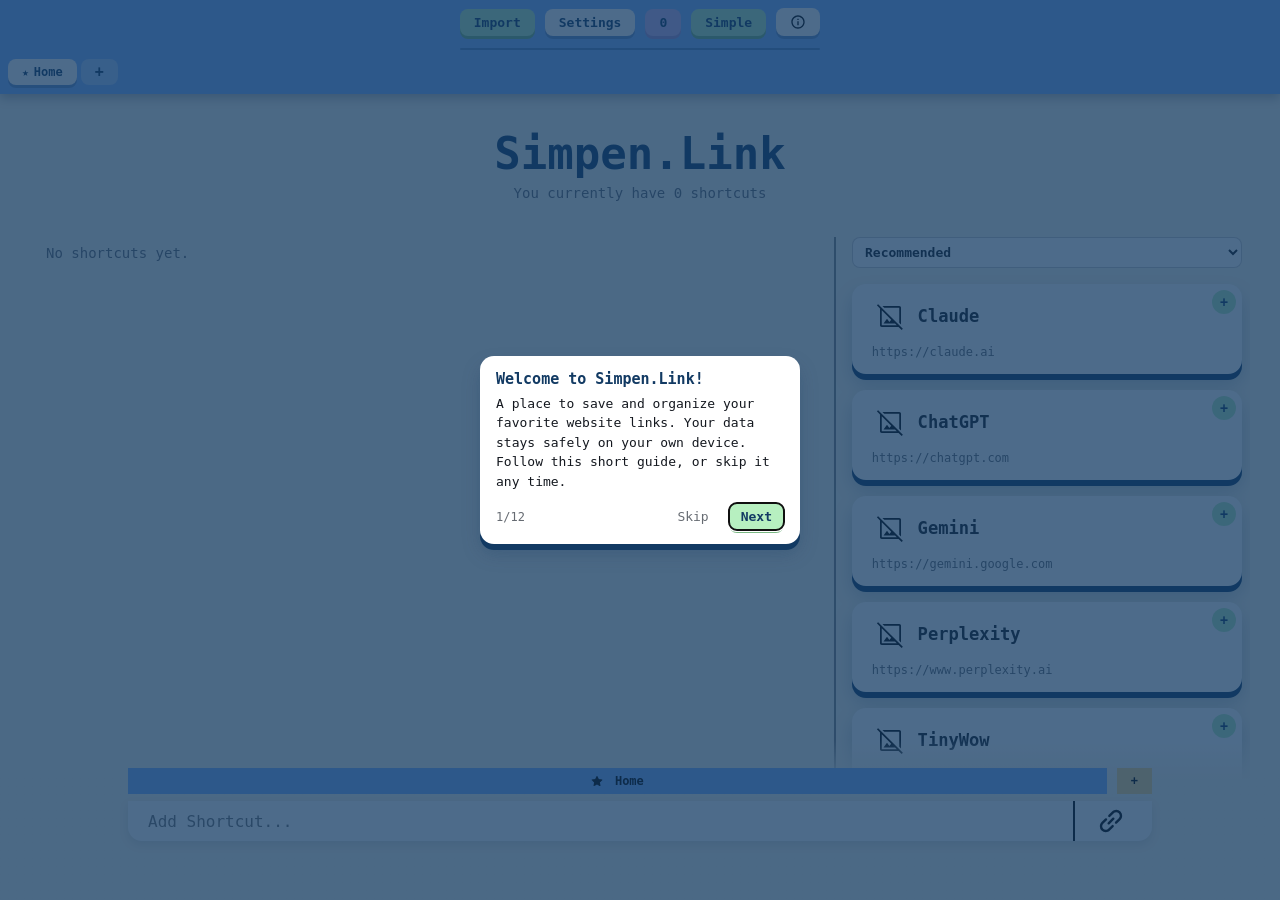
<file: index.html>
<!DOCTYPE html>
<html lang="id">

<head>
  <meta charset="UTF-8">
  <meta name="viewport" content="width=device-width, initial-scale=1.0">

  <meta name="google-site-verification" content="yeKXPwgia8Vrfx_k3POxWbb8gxTLX3db5_NfT2pNmjE" />

  <title>Simpen.Link</title>
  <link rel="icon" type="image/svg+xml" href="Image/LOGO.svg">

  <link rel="manifest" href="manifest.json">
  <meta name="theme-color" content="#7fb3ff">
  <link rel="apple-touch-icon" href="Image/icon-192.png">
  <meta name="apple-mobile-web-app-capable" content="yes">

  <meta name="description" content="Simpan dan atur shortcut website favoritmu. Tanpa akun, data tersimpan di perangkatmu.">
  <meta property="og:title" content="Simpen.Link">
  <meta property="og:description" content="Simpan dan atur shortcut website favoritmu. Tanpa akun.">
  <meta property="og:image" content="Image/icon-512.png">

  <script>try{var t=JSON.parse(localStorage.getItem("ShortcutSettings")).theme;if(t==="dark"||t==="light")document.documentElement.dataset.theme=t}catch(e){}</script>

  <link rel="stylesheet" href="base.css">
  <link rel="stylesheet" href="layout.css">
  <link rel="stylesheet" href="spotlight.css">
</head>

<script>
  if ("serviceWorker" in navigator) {
    window.addEventListener("load", () => navigator.serviceWorker.register("sw.js"));
  }
</script>

<body class="page-home">
  <div id="app-scale">
    <div class="simple-top">
      <button type="button" id="view-toggle" class="bulk-btn bulk-cancel">Lengkap</button>
    </div>

    <div class="textbox-wrapper mode-link">
      <div class="textbox-inner">
        <button type="button" class="copy" aria-label="Salin teks"><img src="Image/copy.svg" alt=""></button>
        <div class="LV1"></div>
        <button type="button" class="cancel" aria-label="Hapus teks"><img src="Image/cancel.svg" alt=""></button>
        <input class="main" type="text" placeholder="Add Shortcut..." aria-label="Input" autofocus>
        <div class="LV"></div>
        <div class="mode-icon-box" role="button" aria-label="Ganti mode / kirim">
          <img class="mode-icon" src="Image/link.svg" alt="">
        </div>
      </div>
    </div>

    <button type="button" class="more" aria-label="Menu lainnya"><img src="Image/more.svg" alt=""></button>

    <div class="field a-name-field">
      <input type="text" class="a-name" placeholder="Add Name..." aria-label="Nama">
    </div>
    <div class="field a-note-field">
      <textarea class="a-note" placeholder="Add Note..." aria-label="Catatan"></textarea>
    </div>

    <div class="List"></div>

    <div class="bottom-fade"></div>
    <div class="shortcuts-grid"></div>
    <input type="file" id="import-file-input" accept=".json,.html,.htm,application/json,text/html" style="display: none;">
  </div>

  <div class="bar">
    <div class="bar-top"> 
      <div class="bar-group" id="bar-home">
        <button id="more-import" class="bar-item bulk-btn bulk-export">Import</button>
        <button id="more-settings" class="bar-item bulk-btn bulk-cancel">Settings</button>
        <button id="more-count" class="bar-item bulk-btn bulk-edit" aria-label="Pilih semua shortcut di list ini">0</button>
        <button id="more-simple" class="bar-item bulk-btn bulk-export">Simpel</button>
        <button id="more-info" class="bar-item bulk-btn bulk-cancel" aria-label="Info"><img src="Image/info.svg" alt=""></button>
      </div>

      <div class="bar-group bar-hide" id="bar-select">
        <span id="bulk-count" class="bar-item bar-hide">0 selects</span>
        <button id="bulk-delete" class="bar-item bar-hide bulk-btn bulk-delete">Delete</button>
        <button id="bulk-edit" class="bar-item bar-hide bulk-btn bulk-edit" aria-label="Edit"><img src="Image/edit.svg" alt=""></button>
        <button id="bulk-pin" class="bar-item bar-hide bulk-btn bulk-pin" aria-label="Pin"><img src="Image/pin.svg" alt=""></button>
        <button id="bulk-export" class="bar-item bar-hide bulk-btn bulk-export">Export</button>
        <button id="bulk-cancel" class="bar-item bar-hide bulk-btn bulk-cancel">X</button>
      </div>
    </div>
    <div class="folder-row" id="folder-row"></div>
  </div>

  <script src="store.js"></script>
  <script src="data.js"></script>
  <script src="system.js"></script>
  <script src="spotlight.js"></script>
  <script src="backup.js"></script>
</body>

</html>
</file>
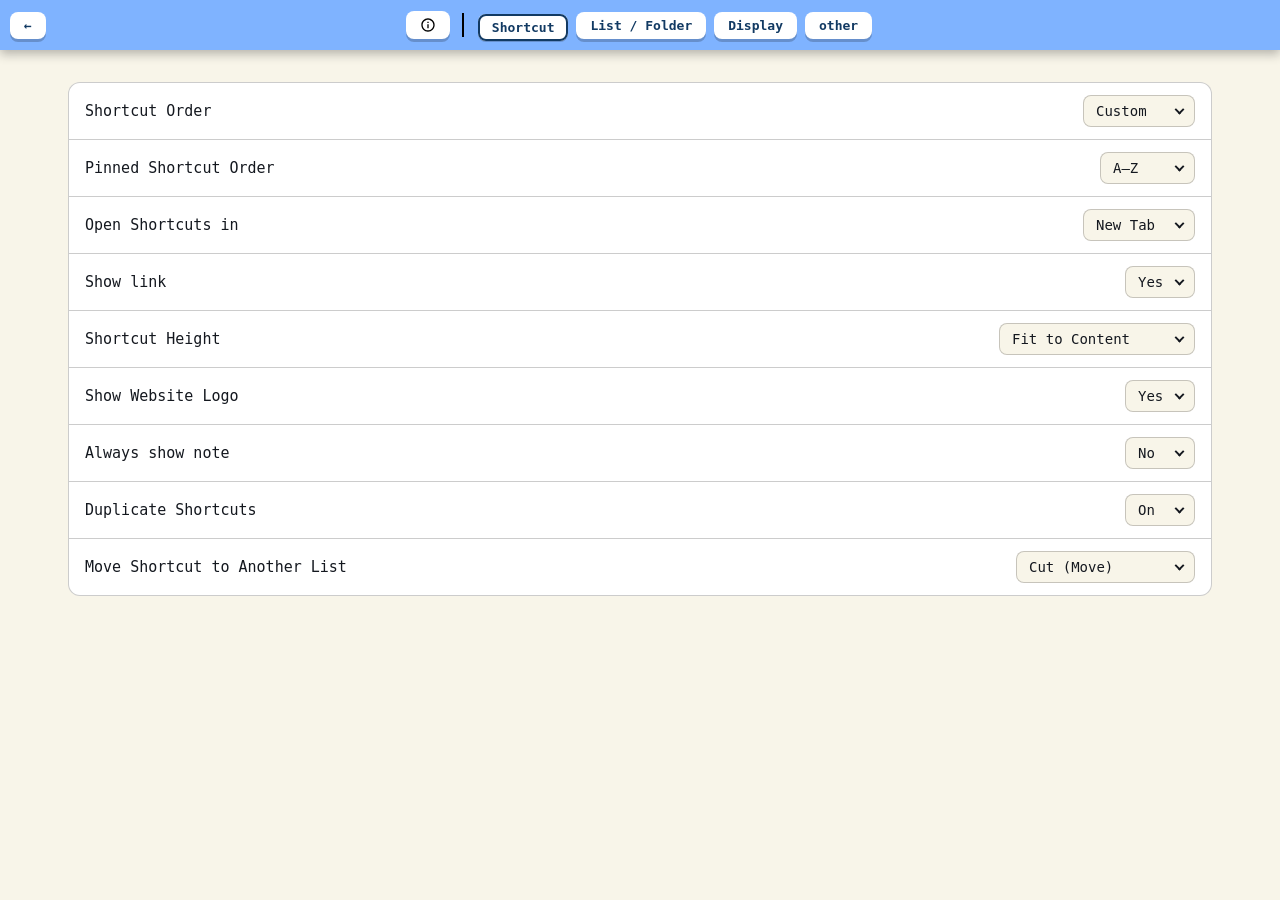
<file: settings.html>
<!DOCTYPE html>
<html lang="id">

<head>
  <meta charset="UTF-8">
  <meta name="viewport" content="width=device-width, initial-scale=1.0">
  <title>Settings</title>
  <link rel="icon" type="image/svg+xml" href="Image/LOGO.svg">

  <link rel="manifest" href="manifest.json">
  <meta name="theme-color" content="#7fb3ff">
  <link rel="apple-touch-icon" href="Image/icon-192.png">
  <meta name="apple-mobile-web-app-capable" content="yes">

  <link rel="stylesheet" href="base.css">
  <link rel="stylesheet" href="settings.css">
  <link rel="stylesheet" href="layout.css">
</head>

<body class="page-settings">
  <div class="bar">
    <button type="button" class="bulk-btn bulk-cancel" id="p-back-btn">←</button>
    <button type="button" class="bulk-btn bulk-cancel" id="p-info-btn" aria-label="Info"><img src="Image/info.svg" alt=""></button>
    
    <div class="LV-bar"></div>
    <!-- tab dibuat oleh settings.js dari SECTIONS (store.js) -->
    <div class="settings-sidebar" id="settings-sidebar"></div>
  </div>

  <div id="app-scale">
    <!-- isi panel dibuat oleh settings.js dari SETTING_DEFS (store.js) -->
    <div class="settings-page" id="settings-page"></div>
  </div>

  <script src="store.js"></script>
  <script src="settings.js"></script>
</body>

</html>
</file>
<file: base.css>
/* base.css — tampilan (warna, font, bayangan, animasi) semua komponen.
Posisi & ukuran blok utama: layout.css. Halaman Settings: settings.css. */
:root {
--c-bg: #F8F5E9;
--c-orange: #ffd98c;
--c-blue: #7fb3ff;
--c-green: #b7f0c0;
--c-navy: #123A63;
--c-ink: #14181F;
--c-muted: #666B72;
--c-danger: #a11f1f;
--font: monospace;

/* tambahan untuk tema terang/gelap */
--c-surface: #ffffff;          /* latar kartu & panel */
--c-heading: #123A63;          /* judul / outline fokus */
--c-selected-bg: #eef5ff;      /* kartu terpilih */
--c-line: rgba(0, 0, 0, 0.2);  /* garis pemisah */
--c-pin: #ffcc33;
--icon-filter: none;           /* ikon hitam di kartu dibalik di mode gelap */
color-scheme: light;
}

/* ---------- tema gelap ---------- */
:root[data-theme="dark"] {
--c-bg: #151a21;
--c-surface: #222a35;
--c-ink: #e8edf3;
--c-muted: #9aa4b1;
--c-heading: #9cc4ff;
--c-selected-bg: #243a58;
--c-line: rgba(255, 255, 255, 0.25);
--c-pin: #c79a1c;
--icon-filter: invert(1);
color-scheme: dark;
}

/* Tema "Otomatis": ikut pengaturan perangkat, kecuali dipaksa terang */
@media (prefers-color-scheme: dark) {
  :root:not([data-theme="light"]) {
  --c-bg: #151a21;
  --c-surface: #222a35;
  --c-ink: #e8edf3;
  --c-muted: #9aa4b1;
  --c-heading: #9cc4ff;
  --c-selected-bg: #243a58;
  --c-line: rgba(255, 255, 255, 0.25);
  --c-pin: #c79a1c;
  --icon-filter: invert(1);
  color-scheme: dark;
  }
}

*, *::before, *::after { box-sizing: border-box; }
body {
overflow: hidden;
touch-action: manipulation;   /* tanpa zoom dobel-ketuk, supaya dobel-ketuk = salin link */
-webkit-tap-highlight-color: transparent;
background-color: var(--c-bg);
color: var(--c-ink);
font-family: var(--font);
}
button, input, textarea, select { font-family: var(--font); }

/* ---------- efek 3D ---------- */
.ui-3d {
border: none;
border-radius: 14px;
box-shadow: 0 6px 0 var(--c-navy), 0 10px 18px rgba(18, 58, 99, 0.25);
transition: transform 0.12s ease, box-shadow 0.12s ease;
}

.ui-3d:hover {
transform: translateY(-2px);
box-shadow: 0 8px 0 var(--c-navy), 0 12px 20px rgba(18, 58, 99, 0.28);
}

.ui-3d:active {
transform: translateY(5px);
box-shadow: 0 1px 0 var(--c-navy), 0 3px 6px rgba(18, 58, 99, 0.18);
}

/* Pemudar di dasar layar (hiasan). */
.bottom-fade {
background: linear-gradient(to top, var(--c-bg) 0%, var(--c-bg) 75%, color-mix(in srgb, var(--c-bg) 0%, transparent) 100%);
pointer-events: none;
z-index: 2;
}

/* Tautan transparan yang menutupi kartu */
.stretch {
position: absolute;
inset: 0;
z-index: 1;
border-radius: inherit;
}
.stretch:focus-visible { outline: 3px solid var(--c-heading); outline-offset: -3px; }

/* Tombol polos (ikon) */
.cancel, .copy, .note-toggle {
padding: 0;
border: none;
background: none;
cursor: pointer;
}

/* ---------- textbox ---------- */
.textbox-wrapper {
--mode-color: var(--c-blue);
background-color: transparent;
border-radius: 0 0 14px 14px;
overflow: visible;
cursor: text;
z-index: 5;
}

.textbox-wrapper.mode-link   { --mode-color: var(--c-blue); }
.textbox-wrapper.mode-list   { --mode-color: var(--c-orange); }
.textbox-wrapper.mode-search { --mode-color: #8fe3a8; }
.textbox-wrapper.mode-edit   { --mode-color: #c9b8f2; }

.textbox-inner {
position: relative;
z-index: 1;
display: flex;
align-items: center;
gap: 10px;
height: 100%;
background-color: #ffffff;
border-radius: inherit;
box-shadow: 0 4px 10px rgba(30, 41, 59, 0.12);
transition: background-color 0.25s ease;
}

.textbox-wrapper:focus-within .textbox-inner {
background-color: color-mix(in srgb, var(--mode-color) 70%, #ffffff);
}

.textbox-wrapper:focus-within .main { font-weight: 600; }
.main {
flex: 1;
min-width: 0;
height: 100%;
margin-left: 2px;
font-size: 16px;
color: black;
background: transparent;
border: none;
outline: none;
}

.main::placeholder { color: rgba(0, 0, 0, 0.55); }
.mode-icon-box {
display: flex;
align-items: center;
border-radius: 0 0 14px 0;
cursor: pointer;
transition: background-color 0.15s ease;
}

.mode-icon-box:hover  { background-color: color-mix(in srgb, var(--mode-color) 90%, black); }
.mode-icon-box:active { background-color: color-mix(in srgb, var(--mode-color) 80%, black); }
.mode-icon {
width: 32px;
height: 32px;
object-fit: contain;
display: block;
pointer-events: none;
}

.LV  { height: 40px; width: 2px; background-color: black; flex-shrink: 0; }
.LV1 { height: 25px; width: 2px; background-color: black; flex-shrink: 0; margin-left: -3px; }

.cancel, .copy { opacity: 0.8; transition: opacity 0.2s ease; }
.cancel:hover, .copy:hover { opacity: 1; }
.cancel img, .copy img { display: block; width: 100%; height: 100%; }
.cancel { display: block; width: 30px; height: 30px; margin: 0 -5px; }
.textbox-inner:has(.main:placeholder-shown) .cancel { display: none !important; }
.copy   { display: none;  width: 22px; height: 22px; }

.textbox-wrapper.mode-edit .copy { display: block; }
.textbox-wrapper:not(.mode-edit) .LV1 { display: none; }

/* ---------- field Name / Note ---------- */
.field {
    border: none;
    background-color: #A9BCE8;
    box-shadow: 0 3px 6px rgba(94, 62, 21, 0.18);
    opacity: 0;
    pointer-events: none;
    transform: translateY(-6px);
    transition: opacity 0.2s ease, transform 0.2s ease, box-shadow 0.15s ease;
    z-index: 4;
}

.field.visible { opacity: 1; pointer-events: auto; transform: none; }
.field:focus-within {
    box-shadow: 0 4px 10px rgba(18, 58, 99, 0.3);
    outline: 2px solid var(--c-navy);
    outline-offset: -2px;
}

.field input,
.field textarea {
    width: 100%;
    padding: 8px 0;
    border: none;
    outline: none;
    background: transparent;
    font-weight: bold;
    font-size: 12px;
    color: black;
    caret-color: #14b8a6;
}

.field input::placeholder,
.field textarea::placeholder { color: rgba(0, 0, 0, 0.5); }
.field textarea.a-note {
    height: 100%;
    resize: none;
    line-height: 16px;
    overflow-y: auto;
}

/* ---------- list kategori ---------- */
.List {
    display: flex;
    flex-direction: row;
    align-items: center;
    overflow-x: auto;
    overflow-y: hidden;
    overscroll-behavior: none;
    scrollbar-width: none;
    z-index: 5;
    touch-action: pan-x;
    transition: opacity 0.2s ease, height 0.2s ease;
}

.List::-webkit-scrollbar { display: none; }
.List:focus, .List:focus-visible { outline: none; }

.List button {
    display: flex;
    align-items: center;
    justify-content: center;
    gap: 6px;
    flex-shrink: 0;
    overflow: hidden;
    white-space: nowrap;
    background-color: var(--c-orange);
    border: none;
    font-weight: bold;
    font-size: 12px;
    color: black;
    text-align: center;
    cursor: pointer;
    transition: box-shadow 0.3s ease, background-color 0.3s ease, outline-color 0.15s ease;
}

.List button.favorite img { width: 12px; height: 12px; margin-right: 6px; flex-shrink: 0; }
.List button.aktif { background-color: var(--c-blue); }
.List:focus-within button.aktif { outline: 2px solid #36454F; outline-offset: -2px; }
.List.List-hidden { pointer-events: none; opacity: 0; }
.List button.dragging { opacity: 0.4; }
.List button.drop-target { outline: 2px dashed #1e7d3c; outline-offset: -2px; }

.List button .rename-input {
    flex: 1;
    min-width: 0;
    padding: 0;
    border: none;
    outline: none;
    background: transparent;
    font: inherit;
    color: inherit;
}

.List button, .shortcut-box { -webkit-touch-callout: none; -webkit-user-select: none; user-select: none; }
.List button .rename-input { -webkit-user-select: text; user-select: text; }

/* ---------- grid & kartu shortcut ---------- */
.shortcuts-grid {
    display: grid;
    align-content: start;
    overflow-y: auto;
    scrollbar-width: none;
    z-index: 1;
}

.shortcuts-grid::-webkit-scrollbar { display: none; }
.shortcuts-empty {
    grid-column: 1 / -1;
    padding: 8px;
    font-size: 14px;
    color: var(--c-muted);
}

.shortcut-box {
    position: relative;
    display: flex;
    align-items: center;
    background-color: var(--c-surface);
    box-sizing: border-box;
    overflow: hidden;
    user-select: none;
    transition: transform 0.12s ease, box-shadow 0.12s ease, height 0.2s ease, padding 0.2s ease;
}

.shortcut-box:has(.note-toggle:active) {
transform: none;
box-shadow: 0 6px 0 var(--c-navy), 0 10px 18px rgba(18, 58, 99, 0.25);
}

.shortcut-box.dragging { opacity: 0.4; }

/* Hasil pencarian: tag list = pita selebar kartu di paling atas.
   Isi kartu (logo, nama, link) sama persis dengan kartu biasa; kartu hanya bertambah tinggi. */
.shortcut-box.has-tag {
    --tag-fs: max(11px, calc(var(--shortcut-h) * 0.11));
    --tag-h: calc(var(--tag-fs) * 1.3 + 4px);                    /* tinggi tag mengikuti font */
    height: calc(var(--shortcut-h) + var(--tag-h));              /* tambahan tinggi = tinggi tag */
    padding-top: calc(var(--shortcut-h) * 0.2 + var(--tag-h));   /* 0.2 = sama dengan kartu biasa */
    padding-bottom: calc(var(--shortcut-h) * 0.2);
}

.list-tag {
    position: absolute;
    top: 0;
    left: 0;
    right: 0;
    z-index: 2;
    display: block;
    width: 100%;
    margin: 0;
    padding: 2px 12px;
    border: none;
    border-radius: 0;
    background-color: color-mix(in srgb, var(--c-green) 70%, #ffffff);
    font-size: var(--tag-fs);
    line-height: 1.3;
    font-weight: bold;
    color: var(--c-navy);
    text-align: left;
    overflow: hidden;
    text-overflow: ellipsis;
    white-space: nowrap;
    cursor: pointer;
    transition: background-color 0.15s ease;
}

.list-tag:hover { background-color: var(--c-green); }

/* Panel "Sering dibuka": pita biru berisi jumlah dibuka (ukuran sama dengan .list-tag) */
.count-tag {
    position: absolute;
    top: 0;
    left: 0;
    right: 0;
    z-index: 2;
    padding: 2px 12px;
    background-color: var(--c-blue);
    font-size: var(--tag-fs);
    line-height: 1.3;
    font-weight: bold;
    color: var(--c-navy);
    text-align: left;
    overflow: hidden;
    text-overflow: ellipsis;
    white-space: nowrap;
    pointer-events: none;   /* klik tembus ke link kartu */
}

.shortcut-box.dragover { outline: 2px dashed var(--c-heading); outline-offset: -2px; }
.shortcut-main {
flex-shrink: 1;
min-width: 0;
display: flex;
flex-direction: column;
justify-content: center;
}

.shortcut-top {
display: flex;
align-items: center;
gap: 14px;
height: calc(var(--shortcut-h) * 0.39);
min-width: 0;
}

.shortcut-logo-wrap { flex-shrink: 0; }
.shortcut-logo {
display: block;
width: calc(var(--shortcut-h) * 0.42);
height: calc(var(--shortcut-h) * 0.39);
border-radius: calc(var(--shortcut-h) * 0.06);
object-fit: contain;
}

.shortcut-name {
min-width: 0;
max-width: 100%;
margin-left: -6px;
font-size: calc(var(--shortcut-h) * 0.19);
font-weight: bold;
color: var(--c-ink);
overflow: hidden;
text-overflow: ellipsis;
white-space: nowrap;
}

.shortcut-url {
max-width: 100%;
margin-top: calc(var(--shortcut-h) * 0.13);
font-size: max(12px, calc(var(--shortcut-h) * 0.12));
color: var(--c-muted);
overflow: hidden;
text-overflow: ellipsis;
white-space: nowrap;
}

.shortcut-note { display: none; }

.shortcut-box.note-open {
height: auto;               /* tinggi mengikuti baris grid yang diambil */
flex-direction: column;
align-items: stretch;
justify-content: flex-start;
}
.shortcut-box.has-tag.note-open {
min-height: calc(var(--shortcut-h) + var(--tag-h));
max-height: calc(var(--shortcut-h) * 3 + var(--tag-h));
}
.shortcut-box.note-open .shortcut-main { flex: none; max-width: 100%; }

.shortcut-box.note-open .shortcut-note {
display: block;
flex: 1 1 auto;
min-height: 0;
margin-top: 6px;
padding-top: 6px;
border-top: 1px solid var(--c-line);
font-size: max(12px, calc(var(--shortcut-h) * 0.12));
line-height: 1.3;
color: var(--c-muted);
overflow-y: auto;
overflow-wrap: anywhere;
scrollbar-width: none;
}
.shortcut-box.note-open .shortcut-note::-webkit-scrollbar { display: none; }

.note-toggle {
position: relative;
z-index: 2;
flex-shrink: 0;
margin-top: 3px;
margin-right: -15px;
line-height: 0;
}

.oc-note {
display: block;
width: calc(var(--shortcut-h) * 0.50);
height: calc(var(--shortcut-h) * 0.50);
filter: var(--icon-filter);
transition: transform 0.3s ease;
}
.shortcut-box.note-open .oc-note { transform: rotate(90deg); }

/* ========================================== */
/* Bar atas: grup Home (Import/Settings/Info)  */
/* dan grup Seleksi saling menggantikan        */
/* ========================================== */
.bar {
    position: absolute;
    top: 0;
    left: 0;
    width: 100%;
    height: var(--bar-h);
    display: flex;
    align-items: center;
    justify-content: center;   /* seluruh isi bar selalu rata tengah */
    overflow: hidden;
    white-space: nowrap;
    background-color: var(--c-blue);
    box-shadow: 0 4px 10px rgba(24, 24, 25, 0.3);
    z-index: 10;
}

.bar-group {
    display: flex;
    align-items: center;
}

/* garis pembatas antara bar atas dan baris folder: selebar tombol yang tampil (Home maupun Select) */
.page-home .bar-top .bar-group {
    align-self: stretch;
    position: relative;
    padding-bottom: 6px;
}
.page-home .bar-top .bar-group::after {
    content: "";
    position: absolute;
    left: 5px;               /* sama dengan margin tombol */
    right: 5px;
    bottom: 0;
    height: 2px;
    border-radius: 2px;
    background: color-mix(in srgb, var(--c-navy) 35%, transparent);
    pointer-events: none;
}

/* grup yang tidak aktif disembunyikan total (bukan digeser) */
.bar .bar-group.bar-hide { display: none; }

.bar .bar-item {
    flex-shrink: 0;
    max-width: 160px;
    margin: 0 5px;
    overflow: hidden;
    opacity: 1;
    transition: max-width 0.3s ease, margin 0.3s ease, padding 0.3s ease,
                opacity 0.2s ease, transform 0.1s ease, box-shadow 0.1s ease;
}

/* tersembunyi: lebar & jarak jadi 0 supaya sisanya bergeser ke tengah */
.bar .bar-item.bar-hide {
    max-width: 0;
    margin: 0;
    padding-left: 0;
    padding-right: 0;
    opacity: 0;
    pointer-events: none;
}

.bar span.bar-item {
    font-size: 14px;
    font-weight: bold;
    color: var(--c-navy);
}

/* garis pemisah (dipakai di halaman Settings) */
.bar .LV-bar {
    width: 2px;
    height: 24px;
    margin: 0 12px;
    padding: 0;
    background-color: black;
}

.bulk-btn img { display: block; width: 16px; height: 16px; }

@media (max-width: 768px) {
    .bar .bar-item { margin: 0 2px; }
    .bar .LV-bar { margin: 0 6px; }
    .bar .bulk-btn.bar-item:not(.bar-hide) { padding: 6px 6px; font-size: 12px; }
    .page-home .bar-top .bar-group::after { left: 2px; right: 2px; }
    
}
/* layar sangat sempit: jumlah terpilih disembunyikan supaya tombol muat */
@media (max-width: 480px) {
    .bar span.bar-item { display: none; }
}



.bulk-btn {
    padding: 6px 14px;
    border: none;
    border-radius: 8px;
    font-size: 13px;
    font-weight: bold;
    cursor: pointer;
    transition: transform 0.1s ease, box-shadow 0.1s ease;
}

.bulk-delete {
    background-color: var(--c-danger);
    color: white;
    box-shadow: 0 3px 0 #6b1414;
}

.bulk-delete:active {
    transform: translateY(2px);
    box-shadow: 0 1px 0 #6b1414;
}

.bulk-export {
    background-color: var(--c-green);
    color: var(--c-navy);
    box-shadow: 0 3px 0 #7ab884;
}

.bulk-export:active {
    transform: translateY(2px);
    box-shadow: 0 1px 0 #7ab884;
}

.bulk-edit {
    background-color: #c9b8f2;
    color: var(--c-navy);
    box-shadow: 0 3px 0 #a592d6;
}
.bulk-edit:active {
    transform: translateY(2px);
    box-shadow: 0 1px 0 #a592d6;
}

.bulk-cancel {
    background-color: white;
    color: var(--c-navy);
    box-shadow: 0 3px 0 rgba(0,0,0,0.2);
}

.bulk-cancel:active {
    transform: translateY(2px);
    box-shadow: 0 1px 0 rgba(0,0,0,0.2);
}

/* Highlight saat di-select */
.shortcut-box.selected {
    outline: 3px solid var(--c-blue);
    outline-offset: -3px;
    background-color: var(--c-selected-bg);
}

.List button.selected,
.List:focus-within button.selected,
.folder-row button.selected {
    outline: 3px solid #1e9e4a !important;
    outline-offset: -3px;
}

/* Shortcut yang dipin */
.shortcut-box.pinned::before {
    content: "";
    position: absolute;
    top: 0;
    bottom: 0;
    left: 0;
    width: 8px;
    background-color: var(--c-pin);
    pointer-events: none;
    z-index: 3;
}

/* Hasil pencarian: garis kuning diganti ikon pin di kiri nama list */
.shortcut-box.has-tag.pinned:has(.list-tag)::before { display: none; }

.list-tag .tag-pin {
    display: inline-block;
    width: var(--tag-fs);
    height: var(--tag-fs);
    margin-right: 6px;
    vertical-align: -0.1em;
    object-fit: contain;
}

.bulk-pin {
    background-color: var(--c-pin);
    color: var(--c-navy);
    box-shadow: 0 3px 0 color-mix(in srgb, var(--c-pin) 65%, black);
}

.bulk-pin:active {
    transform: translateY(2px);
    box-shadow: 0 1px 0 color-mix(in srgb, var(--c-pin) 65%, black);
}

/* dropdown akun di bar atas */
.bar .sl-account-select {
  max-width: 130px;
  padding: 6px 8px;
  border: none;
  border-radius: 8px;
  background: white;
  color: var(--c-navy);
  font-size: 13px;
  font-weight: bold;
  box-shadow: 0 3px 0 rgba(0, 0, 0, 0.2);
  cursor: pointer;
}
@media (max-width: 768px) {
  .bar .sl-account-select { max-width: 90px; padding: 4px 6px; font-size: 11px; }
}

/* bar A–Z / 0–9 di pinggir kanan */
body.has-az .shortcuts-grid { padding-right: 28px; }
.az-bar {
    position: fixed;
    right: 4px;
    top: 50%;
    transform: translateY(-50%);
    z-index: 6;
    display: flex;
    flex-direction: column;
    align-items: center;
    max-height: calc(100dvh - 190px);
    padding: 4px 2px;
    overflow: hidden;
    border-radius: 12px;
    background: color-mix(in srgb, var(--c-surface) 85%, transparent);
    box-shadow: 0 2px 8px rgba(18, 58, 99, 0.25);
}
.az-bar[hidden] { display: none; }
.az-btn {
    flex: 0 1 16px;
    min-height: 0;
    width: 22px;
    padding: 0;
    border: none;
    background: none;
    font-size: 10px;
    line-height: 1;
    font-weight: bold;
    color: var(--c-heading);
    cursor: pointer;
}
.az-btn:disabled { opacity: 0.3; cursor: default; }
.az-btn:active:not(:disabled) { background: var(--c-blue); border-radius: 6px; }

/* tinggi kartu: rapi = satu baris sama tinggi, mengikuti kartu tertinggi (note ditampilkan utuh) */
body .shortcuts-grid[data-fit="even"],
body .shortcuts-grid[data-fit="even"] .home-left { grid-auto-rows: auto !important; }

body .shortcuts-grid[data-fit="even"] .shortcut-box:not(.has-tag):not(.reco) {
    height: auto !important;
    min-height: var(--shortcut-h);
    max-height: none !important;
    grid-row: auto !important;
    align-self: stretch;
    align-items: flex-start;       /* ikon, nama, link tetap di atas */
    justify-content: flex-start;
}
body .shortcuts-grid[data-fit="even"] .shortcut-box.note-open:not(.has-tag):not(.reco) {
    align-items: stretch;          /* kartu dengan note: isi selebar kartu */
}
body .shortcuts-grid[data-fit="even"] .shortcut-box { transition: transform 0.12s ease, box-shadow 0.12s ease; }
body .shortcuts-grid[data-fit="even"] .shortcut-box.note-open .shortcut-note {
    flex: none;
    min-height: auto;
    max-height: none;
    overflow: visible;
    white-space: normal;
}


/* ---------- baris folder Simpen.Link ---------- */
.folder-row {
    position: relative;
    flex: 0 0 var(--folder-h);
    display: flex;
    align-items: stretch;
    gap: 4px;
    height: var(--folder-h);
    padding: 0 8px;
    overflow-x: auto;
    overflow-y: hidden;
    overscroll-behavior: none;
    scrollbar-width: none;
    touch-action: pan-x;
    user-select: none;
    background: transparent;   /* ikut biru bar */
}
.folder-row::-webkit-scrollbar { display: none; }

/* Folder tidak aktif: teks polos, menyala saat di-hover */
.folder-row button {
    position: relative;
    display: flex;
    align-items: center;
    justify-content: center;
    flex-shrink: 0;
    margin: 9px 0 9px;   /* bawah lebih besar: ruang untuk bayangan tebal pil aktif */
    padding: 0 14px;
    border: none;
    border-radius: 8px;
    background: transparent;
    color: color-mix(in srgb, var(--c-navy) 85%, transparent);
    font-size: 12px;
    font-weight: 700;
    white-space: nowrap;
    cursor: pointer;
    -webkit-touch-callout: none;
    transition: background-color 150ms ease, color 150ms ease;
}
.folder-row button:hover:not(.aktif):not(.add-btn) {
    background: rgba(255, 255, 255, 0.3);
    color: var(--c-navy);
}
.folder-row button::after { display: none; }

/* Folder aktif: pil putih timbul, sama seperti tombol Settings/Info di bar */
.folder-row button.aktif {
    background: #fff !important;
    color: var(--c-navy) !important;
    font-weight: 800;
    box-shadow: 0 3px 0 rgba(0, 0, 0, 0.2);
}
@keyframes folder-pop {
    from { transform: translateY(-4px) scale(0.9); opacity: 0.4; }
    to   { transform: none; opacity: 1; }
}
.folder-row button.aktif.turun {
    animation: folder-pop 260ms cubic-bezier(0.22, 1, 0.36, 1) both;
}
@media (prefers-reduced-motion: reduce) {
    .folder-row button.aktif.turun { animation: none; }
}

/* Folder terpilih (blok) */
.folder-row button.selected:not(.aktif) {
    background: color-mix(in srgb, #1e9e4a 40%, #ffffff);
    color: var(--c-navy);
}

/* Tombol tambah folder */
.folder-row button.add-btn {
    padding: 0 14px;
    font-size: 15px;
    font-weight: 900;
    color: var(--c-navy);
    background: rgba(255, 255, 255, 0.35);
}
/* Drag-and-drop folder */
.folder-row button.dragging {
    opacity: 0.45;
}

.folder-row button.drop-target {
    outline: 2px dashed #1e7d3c;
    outline-offset: -3px;
}

/* Input saat mengganti nama folder */
.folder-row .rename-input {
    width: 10ch;
    padding: 0;
    border: none;
    outline: none;
    background: transparent;
    font: inherit;
    color: inherit;

    -webkit-user-select: text;
    user-select: text;
}

/* ---------- scrollbar folder ---------- */
.fscroll {
    display: none;
    background: color-mix(in srgb, var(--c-blue) 22%, var(--c-bg));
}

body.show-fscroll .fscroll {
    display: flex;
    align-items: flex-end;
    flex: 0 0 var(--fscroll-h);
    height: var(--fscroll-h);
    padding-bottom: 3px;
}

.fscroll-track {
    position: relative;
    width: calc(100% - 20px);
    height: 5px;
    margin: 0 auto;
    border-radius: 999px;
    background: rgba(18, 58, 99, 0.18);
    cursor: pointer;
}

.fscroll-track::before {
    content: "";
    position: absolute;
    inset: -6px 0;
}

.fscroll-thumb {
    position: absolute;
    top: 0;
    bottom: 0;
    left: 0;
    width: 30%;
    border-radius: 999px;

    background: color-mix(
        in srgb,
        var(--c-blue) 55%,
        var(--c-navy)
    );

    cursor: grab;
    touch-action: none;
}

.fscroll-thumb:active {
    cursor: grabbing;
}

.fscroll-thumb.idle {
    opacity: 0.3;
    cursor: default;
    pointer-events: none;
}

/* tombol ▲ ▼ saja (urutan shortcut custom) */
.az-bar.az-mini { gap: 6px; padding: 6px 3px; }
.az-bar.az-mini .az-btn { flex: 0 0 28px; width: 26px; height: 28px; font-size: 13px; }

@media (max-width: 768px) {
    .folder-row button { margin: 7px 0 7px; }
    .folder-row button { font-size: 11px; padding: 0 14px; }
    .folder-row button.add-btn { font-size: 16px; padding: 0 14px; }
}

/* ---------- edit langsung di kartu (tahan kartu) ---------- */
.shortcut-box.editing {
    height: auto !important;
    max-height: none !important;
    flex-direction: column;
    align-items: stretch;
    justify-content: flex-start;
    gap: 6px;
    cursor: default;
    transform: none !important;
    outline: 2px solid var(--c-heading);
    outline-offset: -2px;
}
.shortcut-box.editing > * { width: 100%; box-sizing: border-box; }
.shortcut-box.editing .edit-top { display: flex; align-items: center; gap: 8px; min-width: 0; }
.shortcut-box.editing .edit-top .shortcut-logo-wrap { width: auto; flex-shrink: 0; }
.shortcut-box.editing input,
.shortcut-box.editing textarea {
    box-sizing: border-box;
    width: 100%;
    min-width: 0;
    margin: 0;
    padding: 5px 8px;
    border: 1.5px solid var(--c-line);
    border-radius: 6px;
    outline: none;
    background: var(--c-bg);
    color: var(--c-ink);
    font: inherit;
    font-size: 13px;
    -webkit-user-select: text;
    user-select: text;
}
.shortcut-box.editing input:focus,
.shortcut-box.editing textarea:focus { border-color: var(--c-heading); }
.shortcut-box.editing .edit-name { font-weight: bold; }
.shortcut-box.editing .edit-url { color: var(--c-muted); }
.shortcut-box.editing .edit-note { display: block; resize: none; overflow: hidden; line-height: 1.3; }

.edit-actions { display: flex; justify-content: center; align-items: center; gap: 8px; margin-top: 2px; }
.edit-save, .edit-cancel {
    display: flex;
    align-items: center;
    justify-content: center;
    padding: 0;
    border: none;
    border-radius: 8px;
    cursor: pointer;
    box-shadow: 0 3px 0 rgba(0, 0, 0, 0.2);
    transition: transform 0.1s ease, box-shadow 0.1s ease;
}
.edit-save { width: 45%; min-width: 72px; height: 30px; background: var(--c-green); }   /* lebar sedang */
.edit-cancel { width: 30px; height: 30px; background: #fff; }
.edit-save:active, .edit-cancel:active { transform: translateY(2px); box-shadow: 0 1px 0 rgba(0, 0, 0, 0.2); }
.edit-save img, .edit-cancel img { display: block; width: 16px; height: 16px; }

/* Home = folder tetap (★), list tersendiri (≡) */
.folder-row button.home::before { content: "★"; margin-right: 5px; font-size: 0.95em; }
.folder-row button.solo::before { content: "≡"; margin-right: 5px; opacity: 0.7; }
</file>
<file: layout.css>
/* layout.css — posisi, ukuran, jarak, dan responsif. Tampilan: base.css / settings.css */

/* ---------- 1. VARIABEL ---------- */
:root {
  /* Kolom kiri (dipakai panel hasil pencarian di desktop) */
  --side-w: clamp(260px, 24vw, 368px);

  /* Grid shortcut (tinggi kartu diatur per jumlah kolom di bagian 2) */
  --grid-margin: calc(var(--bar-h) + 20px) 30px 0 30px;
  --grid-pad: 6px 8px 150px;
  --grid-gap: 16px;
  --shortcut-h: 90px;
  --fade-h: 160px;

  --bar-row-h: 50px;
  --folder-h: 44px;
  --bar-h: var(--bar-row-h);

  /* List kategori */
  --list-h: 40px;
  --list-margin: 0 var(--textbox-side);
  --list-gap: 10px;
  --list-btn-pad: 6px 14px;

  /* Textbox */
  --textbox-h: 40px;
  --textbox-side: 10%;
  --textbox-bottom: 30px;   /* jarak textbox dari dasar layar (HP menimpa jadi 20px) */
  --textbox-margin: 0 var(--textbox-side) var(--textbox-bottom);
  --mode-hit-w: 77px;      /* area klik ikon mode (sampai garis LV) */
  --mode-icon-left: 25px;

  /* Field Name & Note */
  --field-pad: 0 10px;
  --field-gap: 12px;       /* jarak field ke textbox, ubah sesuai selera */
  --field-bottom: calc(var(--textbox-bottom) + var(--textbox-h) + var(--field-gap));
  --field-w: calc((100% - 2 * var(--textbox-side) - 10px) / 2);
  --field-name-left: var(--textbox-side);
  --field-note-right: var(--textbox-side);
  --field-note-h: 80px;

  /* Halaman Settings (satu tata letak untuk semua layar) */
  --set-page-top: calc(var(--bar-h) + 20px);
  --set-page-bottom: 20px;
  --set-page-w: 90%;          /* lebar isi = 90% layar */
  --set-page-pad: 12px 4px;

}

:root:has(body.page-home) { --bar-h: calc(var(--bar-row-h) + var(--folder-h)); }
.page-home .bar { flex-direction: column; justify-content: flex-start; align-items: stretch; }
.bar-top { display: flex; align-items: center; justify-content: center; flex: 0 0 var(--bar-row-h); height: var(--bar-row-h); }

/* ---------- 2. DASAR (semua layar) ---------- */
html, body { height: 100%; margin: 0; }

#app-scale {
  position: relative;
  width: 100%;
  height: 100vh;   /* cadangan untuk browser lama */
  height: 100dvh;  /* tinggi area terlihat (bar alamat HP tidak menutupi) */
}

.bottom-fade { position: absolute; left: 0; right: 0; bottom: 0; height: var(--fade-h); }

.field { position: absolute; margin: 0; padding: var(--field-pad); }
.a-note-field { height: var(--field-note-h); }

.List { height: var(--list-h); gap: var(--list-gap); }
.List.List-hidden { height: 0; }
.List button { padding: var(--list-btn-pad); }

.textbox-wrapper { height: var(--textbox-h); }
.textbox-inner { padding: 0 var(--mode-hit-w) 0 16px; }
.mode-icon-box {
  position: absolute; top: 0; bottom: 0; right: 0;
  width: var(--mode-hit-w); padding-right: var(--mode-icon-left);
  justify-content: flex-end;
}

/* Grid: jumlah kolom dan ukuran kartu ditentukan atribut data-cols (diisi JS dari Settings) */
.shortcuts-grid { gap: var(--grid-gap); grid-template-columns: repeat(var(--cols, 3), 1fr); }
.shortcuts-grid[data-cols="1"] { --cols: 1; --shortcut-h: 105px; }
.shortcuts-grid[data-cols="2"] { --cols: 2; --shortcut-h: 100px; }
.shortcuts-grid[data-cols="3"] { --cols: 3; --shortcut-h: 90px; }
.shortcuts-grid[data-cols="4"] { --cols: 4; --shortcut-h: 80px; }
.shortcuts-grid[data-cols="5"] { --cols: 5; --shortcut-h: 72px; }

/* Tinggi baris tetap = tinggi kartu, supaya kartu bisa mengambil 2-3 baris (grid-row: span N dari JS).
   Tidak berlaku di Home (ada judul) dan hasil pencarian (kartu punya tag). */
.shortcuts-grid:not(:has(.home-body)):not(:has(.has-tag)),
.home-left { grid-auto-rows: var(--shortcut-h); }

.shortcut-box {
  width: 100%;
  height: var(--shortcut-h);
  padding: calc(var(--shortcut-h) * 0.2) calc(var(--shortcut-h) * 0.22);
}

/* Halaman Settings: tab di dalam bar atas, isi di tengah */
.settings-sidebar { min-width: 0; padding: 4px 2px; gap: 8px; }

.settings-page {
  position: absolute;
  top: var(--set-page-top, calc(var(--bar-h) + 20px));
  bottom: var(--set-page-bottom, 20px);
  left: 0;
  right: 0;
  margin: 0 auto;
  width: var(--set-page-w, 90%);
  padding: var(--set-page-pad, 12px 4px);
}

/* Bar Settings: tab tetap di tengah, tombol Kembali menempel di kiri */
.page-settings .bar { padding: 0 64px; }
.bar > #p-back-btn {
  position: absolute;
  left: 10px;
  top: 0;
  bottom: 0;
  margin: auto 0;
  height: fit-content;
}

/* ---------- 3. DESKTOP (> 768px) ---------- */
@media (min-width: 769px) {
  .page-home #app-scale {
    display: grid;
    grid-template-columns: var(--side-w) minmax(0, 1fr);
    grid-template-rows: minmax(0, 1fr) auto auto;
    grid-template-areas:
      "grid    grid"
      "list    list"
      "textbox textbox";
  }

  .shortcuts-grid { grid-area: 1 / 1 / -1 / -1; margin: var(--grid-margin); padding: var(--grid-pad); }
  .List { grid-area: list; margin: var(--list-margin); }
  .textbox-wrapper { grid-area: textbox; margin: var(--textbox-margin); }

  .field { grid-area: textbox; top: auto; bottom: var(--field-bottom); width: var(--field-w); }
  .a-name-field { left: var(--field-name-left); }
  .a-note-field { right: var(--field-note-right); }
}

/* ---------- 4. HP (<= 768px) ---------- */
@media (max-width: 768px) {
  :root {
    --bar-row-h: 38px;
    --folder-h: 34px;
    --textbox-h: 34px;
    --textbox-bottom: 16px;
    --mode-hit-w: 60px;
    --mode-icon-left: 16px;
    --field-gap: 8px;
    --field-pad: 0 8px;
    --field-note-h: 64px;
    --list-h: 32px;
    --list-btn-pad: 4px 10px;
    --grid-gap: 8px;
    --fade-h: 120px;

    --m-list-bottom: calc(var(--textbox-bottom) + var(--textbox-h) + 8px);
    --m-grid-top: calc(var(--bar-h) + 12px);
    --m-grid-left: 12px;
    --m-grid-right: 12px;
    --m-grid-bottom: 0px;
    --m-grid-pad-bottom: calc(var(--m-list-bottom) + var(--list-h) + 20px);
  }

  /* ----- layout ----- */
  .List {
    position: absolute;
    left: var(--textbox-side);
    right: var(--textbox-side);
    bottom: var(--m-list-bottom);
  }
  .textbox-wrapper {
    position: absolute;
    left: var(--textbox-side);
    right: var(--textbox-side);
    bottom: var(--textbox-bottom);
    z-index: 95;
  }
  .shortcuts-grid {
    position: absolute;
    top: var(--m-grid-top);
    right: var(--m-grid-right);
    bottom: var(--m-grid-bottom);
    left: var(--m-grid-left);
    padding: 0 0 var(--m-grid-pad-bottom);
  }
  .field { display: none; bottom: var(--field-bottom); width: var(--field-w); }
  .field.visible { display: block; z-index: 94; }
  .a-name-field { left: var(--field-name-left); }
  .a-note-field { right: var(--field-note-right); }

  /* ----- grid: maksimal 3 kolom, tinggi kartu mengikuti lebar layar ----- */
  .shortcuts-grid[data-cols="1"] { --cols: 1; --shortcut-h: clamp(70px, calc((100vw - 24px) * 0.25), 105px); }
  .shortcuts-grid[data-cols="2"] { --cols: 2; --shortcut-h: clamp(60px, calc((100vw - 32px) * 0.225), 100px); }
  .shortcuts-grid[data-cols="3"],
  .shortcuts-grid[data-cols="4"],
  .shortcuts-grid[data-cols="5"] { --cols: 3; --shortcut-h: clamp(50px, calc((100vw - 40px) * 0.1933), 90px); }

  
  /* ----- isi kartu ikut mengecil: dihitung dari LEBAR kartu, ada batas bawah & atas ----- */
  .shortcuts-grid, .home-left, .home-reco {
    --card-w: calc((100vw - 24px - (var(--cols) - 1) * var(--grid-gap)) / var(--cols));
  }
  .home-left { --cols: 2; }
  .home-reco { --cols: 1; }

  .shortcut-box { padding: calc(var(--shortcut-h) * 0.16); }

  /* kartu yang sedang diedit: selebar satu baris grid, kolom 16px supaya iPhone tidak zoom saat mengetik */
  .shortcut-box.editing { grid-column: 1 / -1; padding: 12px; }
  .shortcut-box.editing input,
  .shortcut-box.editing textarea { font-size: 16px; }
  .edit-save { height: 38px; }
  .edit-cancel { width: 38px; height: 38px; }
  .shortcut-top { gap: 8px; height: auto; }
  .shortcut-logo {
    width: clamp(20px, calc(var(--card-w) * 0.17), 34px);
    height: clamp(20px, calc(var(--card-w) * 0.17), 34px);
  }
  .shortcut-name {
    margin-left: -2px;
    font-size: clamp(9px, calc(var(--card-w) * 0.075), 14px);
  }
  .shortcut-url {
    margin-top: 4px;
    font-size: clamp(8px, calc(var(--card-w) * 0.055), 11px);
  }
  .shortcut-box.note-open .shortcut-note {
    margin-top: 4px;
    padding-top: 4px;
    font-size: clamp(8px, calc(var(--card-w) * 0.055), 11px);
  }
  .note-toggle { margin-right: -6px; }
  .oc-note {
    width: clamp(14px, calc(var(--card-w) * 0.1), 22px);
    height: clamp(14px, calc(var(--card-w) * 0.1), 22px);
  }

  /* ----- bar atas ----- */
  .bar .bar-item { margin: 0 2px; }
  .bar .bulk-btn.bar-item:not(.bar-hide) { padding: 4px 8px; font-size: 11px; border-radius: 6px; }
  .bar span.bar-item { font-size: 12px; }
  .bulk-btn img { width: 14px; height: 14px; }
  .bar .LV-bar { height: 20px; margin: 0 6px; }

  /* ----- textbox ----- */
  .mode-icon { width: 24px; height: 24px; }
  .LV { height: var(--textbox-h); }
  .LV1 { height: 20px; }
  .cancel { width: 24px; height: 24px; }
  .copy { width: 18px; height: 18px; }
  /* font .main sengaja tetap 16px (di bawah itu iPhone otomatis zoom saat mengetik) */

  /* ----- field Name & Note ----- */
  .field input, .field textarea { font-size: 11px; padding: 6px 0; }
  .field textarea.a-note { line-height: 14px; }

  /* ----- list ----- */
  .List button { font-size: 11px; }
  .List button.favorite img { width: 10px; height: 10px; margin-right: 4px; }

  /* ----- halaman Settings ----- */
  .page-settings .bar { padding: 0 52px; }
  .bar > #p-back-btn { left: 6px; }
  .bar > .bulk-btn { padding: 4px 10px; font-size: 11px; }
  .settings-sidebar button { padding: 4px 10px; font-size: 11px; }
}

/* ---------- Home ---------- */
.home-head { grid-column: 1 / -1; padding: 8px 0 20px; text-align: center; }
.home-title { margin: 0; font-size: clamp(28px, 5vw, 44px); color: var(--c-heading); }
.home-sub { margin: 6px 0 0; font-size: 14px; color: var(--c-muted); }

.home-body {
  --shortcut-h: 90px;                 /* tetap, tidak ikut pengaturan kolom grid */
  grid-column: 1 / -1;
  display: grid;
  grid-template-columns: 2fr 2px 1fr; /* kiri 2 kolom, garis, kanan 1 kolom */
  gap: 16px;
}
.home-left, .home-reco { display: grid; align-content: start; gap: var(--grid-gap); min-width: 0; }
.home-left { grid-template-columns: repeat(2, minmax(0, 1fr)); }
.home-reco { grid-template-columns: minmax(0, 1fr); }
.home-reco-title { font-size: 13px; font-weight: bold; color: var(--c-muted); }
.home-lv { background: var(--c-ink); opacity: 0.5; }

.reco-add {
  position: absolute; top: 6px; right: 6px; z-index: 3;
  width: 24px; height: 24px; padding: 0;
  border: none; border-radius: 50%;
  background: var(--c-green); color: var(--c-navy);
  font-weight: bold; cursor: pointer;
}

/* opsional: di HP kiri-kanan terlalu sempit, jadi ditumpuk. Hapus kalau mau tetap berdampingan */
@media (max-width: 768px) {
  .home-body {
    grid-template-columns: 1fr;
    --shortcut-h: clamp(60px, 19vw, 90px);   /* tinggi kartu Home ikut lebar layar */
  }
  .home-lv { width: auto; height: 2px; }
}

.home-reco-select {
  grid-column: 1 / -1;
  width: 100%;
  padding: 6px 8px;
  border: 1.5px solid var(--c-line);
  border-radius: 8px;
  background: var(--c-surface);
  color: var(--c-ink);
  font-size: 13px;
  font-weight: bold;
  cursor: pointer;
}
@media (max-width: 768px) {
  .home-reco-select { font-size: 12px; padding: 4px 6px; }
}

.List { user-select: none; }
.List.grabbing, .List.grabbing button { cursor: grabbing; }

/* ---------- Mode Simpel ---------- */
.simple-top { display: none; }

body.simple .bar,
body.simple .List { display: none !important; }

body.simple {
  --grid-margin: 64px 30px 0 30px;
  --m-grid-top: 56px;
  --m-grid-pad-bottom: calc(var(--textbox-bottom) + var(--textbox-h) + 24px);
}

body.simple .simple-top {
  display: flex;
  position: absolute;
  top: 0; left: 0; right: 0;
  height: 56px;
  align-items: center;
  justify-content: center;
  z-index: 20;
  pointer-events: none;
}
#view-toggle { position: absolute; right: 12px; top: 12px; pointer-events: auto; }

/* bar A–Z: bisa digeser + gelembung huruf */
.az-bar { touch-action: none; }
.az-bubble {
  position: fixed; right: 48px; top: 50%; transform: translateY(-50%);
  z-index: 7; min-width: 56px; height: 56px; padding: 0 12px;
  display: flex; align-items: center; justify-content: center;
  border-radius: 14px; background: var(--c-blue); color: var(--c-navy);
  font-size: 28px; font-weight: bold; box-shadow: 0 4px 10px rgba(18, 58, 99, 0.3);
  pointer-events: none;
}
.az-bubble[hidden] { display: none; }
body.simple .az-bar { max-height: calc(100dvh - 130px); }
body.simple .az-btn { width: 26px; font-size: 11px; }
</file>
<file: spotlight.css>
/* spotlight.css — panduan singkat (tour). */
.sp-blocker {
  position: fixed;
  inset: 0;
  z-index: 1000;
  background: transparent;   /* menangkap klik supaya halaman di bawah tidak ikut terpencet */
}

.sp-spot {
  position: fixed;
  z-index: 1001;
  border-radius: 12px;
  box-shadow: 0 0 0 9999px rgba(18, 58, 99, 0.75);   /* area gelap di luar sorotan */
  outline: 2px solid #ffffff;
  pointer-events: none;
  transition: left 0.25s ease, top 0.25s ease, width 0.25s ease, height 0.25s ease;
}

.sp-tip {
  position: fixed;
  z-index: 1002;
  width: min(320px, calc(100vw - 20px));
  padding: 14px 16px;
  border-radius: 14px;
  background: var(--c-surface);
  box-shadow: 0 6px 0 var(--c-navy), 0 10px 18px rgba(18, 58, 99, 0.25);
  color: var(--c-ink);
}

.sp-title {
  margin: 0 0 6px;
  font-size: 15px;
  font-weight: bold;
  color: var(--c-heading);
}

.sp-text {
  margin: 0;
  font-size: 13px;
  line-height: 1.5;
  white-space: pre-line;
  color: var(--c-ink);
}

.sp-foot {
  display: flex;
  align-items: center;
  gap: 8px;
  margin-top: 12px;
}

.sp-count {
  margin-right: auto;
  font-size: 12px;
  color: var(--c-muted);
}

.sp-foot .bulk-btn { padding: 6px 12px; }

.sp-foot .sp-skip {
  background: none;
  box-shadow: none;
  color: var(--c-muted);
  font-weight: normal;
}
</file>
<file: settings.css>
/* settings.css — tampilan halaman Settings. Posisi & ukuran: layout.css. Warna dasar & bar: base.css */

/* ===== Tab di bar atas (putih, seperti tombol Settings di halaman utama) ===== */
.bar > .bulk-btn { flex-shrink: 0; }

.settings-sidebar {
  display: flex;
  align-items: center;
  overflow-x: auto;
  overflow-y: hidden;
  overscroll-behavior: contain;
  scrollbar-width: none;
}
.settings-sidebar::-webkit-scrollbar { display: none; }

.settings-sidebar button {
  flex-shrink: 0;
  padding: 6px 14px;
  border: none;
  border-radius: 8px;
  background-color: white;
  font-size: 13px;
  font-weight: bold;
  color: var(--c-navy);
  cursor: pointer;
  box-shadow: 0 3px 0 rgba(0, 0, 0, 0.2);
  transition: transform 0.1s ease, box-shadow 0.1s ease;
}
.settings-sidebar button:active,
.settings-sidebar button.aktif {
  transform: translateY(2px);
  box-shadow: 0 1px 0 rgba(0, 0, 0, 0.2);
}
.settings-sidebar button.aktif {
  outline: 2px solid var(--c-navy);
  outline-offset: -2px;
}

.s-info {
  white-space: pre-wrap;
  overflow-wrap: anywhere;
  font-family: Arial, sans-serif;
  font-size: 16px;
  line-height: 1.6;
  color: var(--c-ink);
}

/* ===== Panel isi ===== */
.settings-page {
  overflow-y: auto;
  overscroll-behavior: contain;
  scrollbar-width: none;
}
.settings-page::-webkit-scrollbar { display: none; }

.s-group { display: none; }
.s-group.active { display: block; }

/* ===== Daftar setting klasik ===== */
.s-list {
  overflow: hidden;
  border: 1.5px solid var(--c-line);
  border-radius: 12px;
  background-color: var(--c-surface);
}

.s-row {
  display: flex;
  align-items: center;
  justify-content: space-between;
  gap: 16px;
  padding: 12px 16px;
}
.s-row + .s-row { border-top: 1px solid var(--c-line); }

.s-label {
  flex: 1;
  min-width: 0;
  font-size: 15px;
  color: var(--c-ink);
}

.s-select { position: relative; flex-shrink: 0; max-width: 55%; }
.s-select select {
  width: 100%;
  padding: 7px 30px 7px 12px;
  appearance: none;
  -webkit-appearance: none;
  border: 1.5px solid var(--c-line);
  border-radius: 8px;
  outline: none;
  background-color: var(--c-bg);
  font-size: 14px;
  color: var(--c-ink);
  cursor: pointer;
}
.s-select select:focus-visible { outline: 2px solid var(--c-heading); outline-offset: 1px; }
.s-select::after {
  content: "";
  position: absolute;
  right: 12px;
  top: 50%;
  width: 7px;
  height: 7px;
  border-right: 2px solid var(--c-ink);
  border-bottom: 2px solid var(--c-ink);
  transform: translateY(-70%) rotate(45deg);
  pointer-events: none;
}

.s-divider { height: 5px; background-color: var(--c-line); }
</file>
